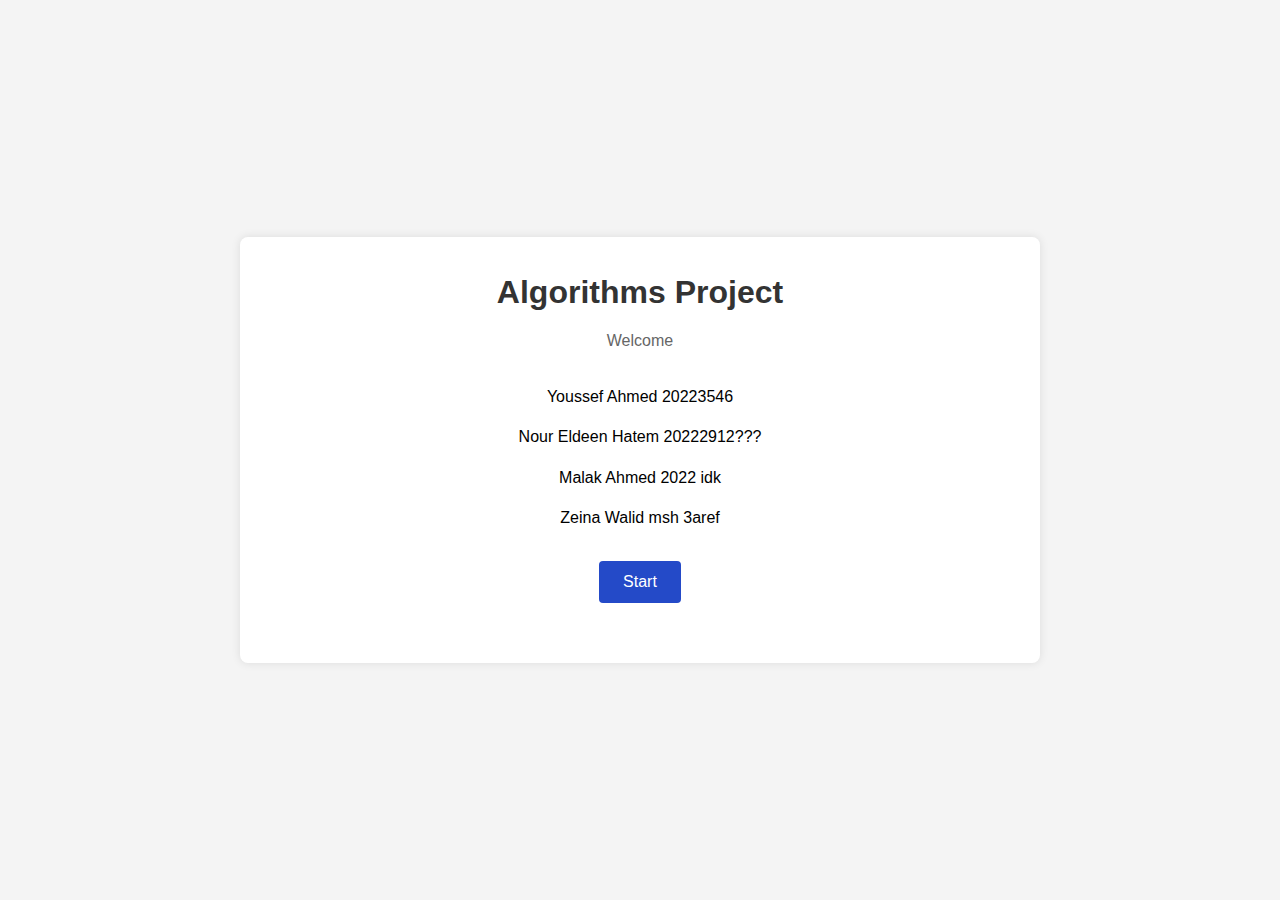
<file: index.html>
<!DOCTYPE html>
<html lang="en">
    <head>
        <meta charset="UTF-8" />
        <meta name="viewport" content="width=device-width, initial-scale=1.0" />
        <title>Algorithm MainPage</title>
        <link rel="stylesheet" href="Assets/css/main.css" />
    </head>
    <body>
        <div class="container">
            <header>
                <h1>Algorithms Project</h1>
                <p>Welcome</p>
            </header>

            <main>
                <div class="info-section">
                    <!-- <p>
                        idk kont kateb 7aga hna
                    </p> -->
                    <p class="Names">Youssef Ahmed 20223546</p>
                    <p class="Names">Nour Eldeen Hatem 20222912???</p>
                    <p class="Names">Malak Ahmed 2022 idk</p>
                    <p class="Names">Zeina Walid msh 3aref</p>
                </div>

                <div class="button-container">
                    <button id="redirectButton" class="redirect-btn">
                        Start
                    </button>
                </div>
            </main>
        </div>

        <script src="js/main.js"></script>
    </body>
</html>
</file>
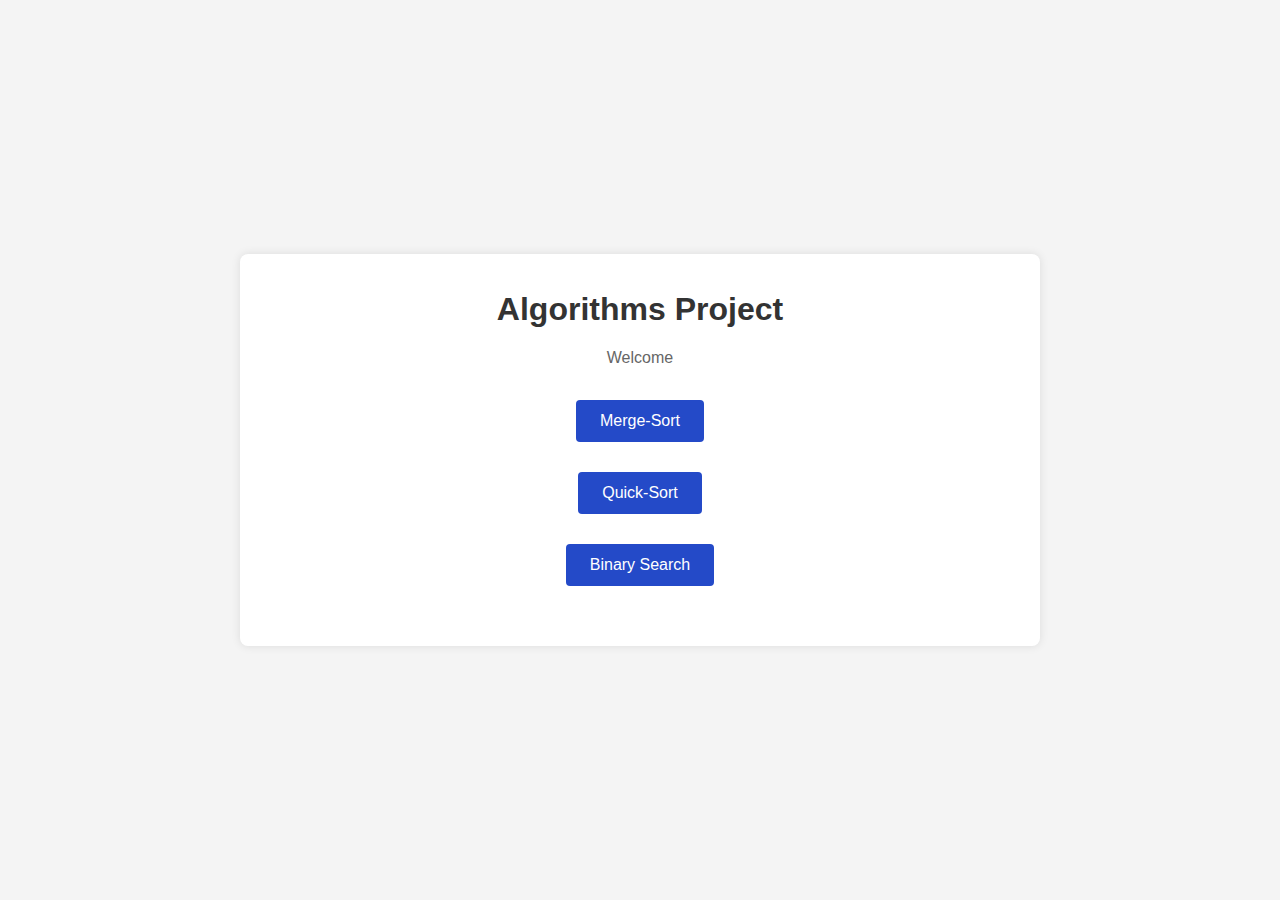
<file: algorithm.html>
<!DOCTYPE html>
<html lang="en">
    <head>
        <meta charset="UTF-8" />
        <meta name="viewport" content="width=device-width, initial-scale=1.0" />
        <title>Algorithms</title>
        <link rel="stylesheet" href="Assets/css/main.css" />
    </head>
    <body>
        <div class="container">
            <header>
                <h1>Algorithms Project</h1>
                <p>Welcome</p>
            </header>

            <main>
                <div class="button-container">
                    <button id="Merge" class="redirect-btn">Merge-Sort</button>
                </div>
                <div class="button-container">
                    <button id="quick" class="redirect-btn">Quick-Sort</button>
                </div>
                <div class="button-container">
                    <button id="binary" class="redirect-btn">
                        Binary Search
                    </button>
                </div>
            </main>
        </div>

        <script src="js/main.js"></script>
    </body>
</html>
</file>
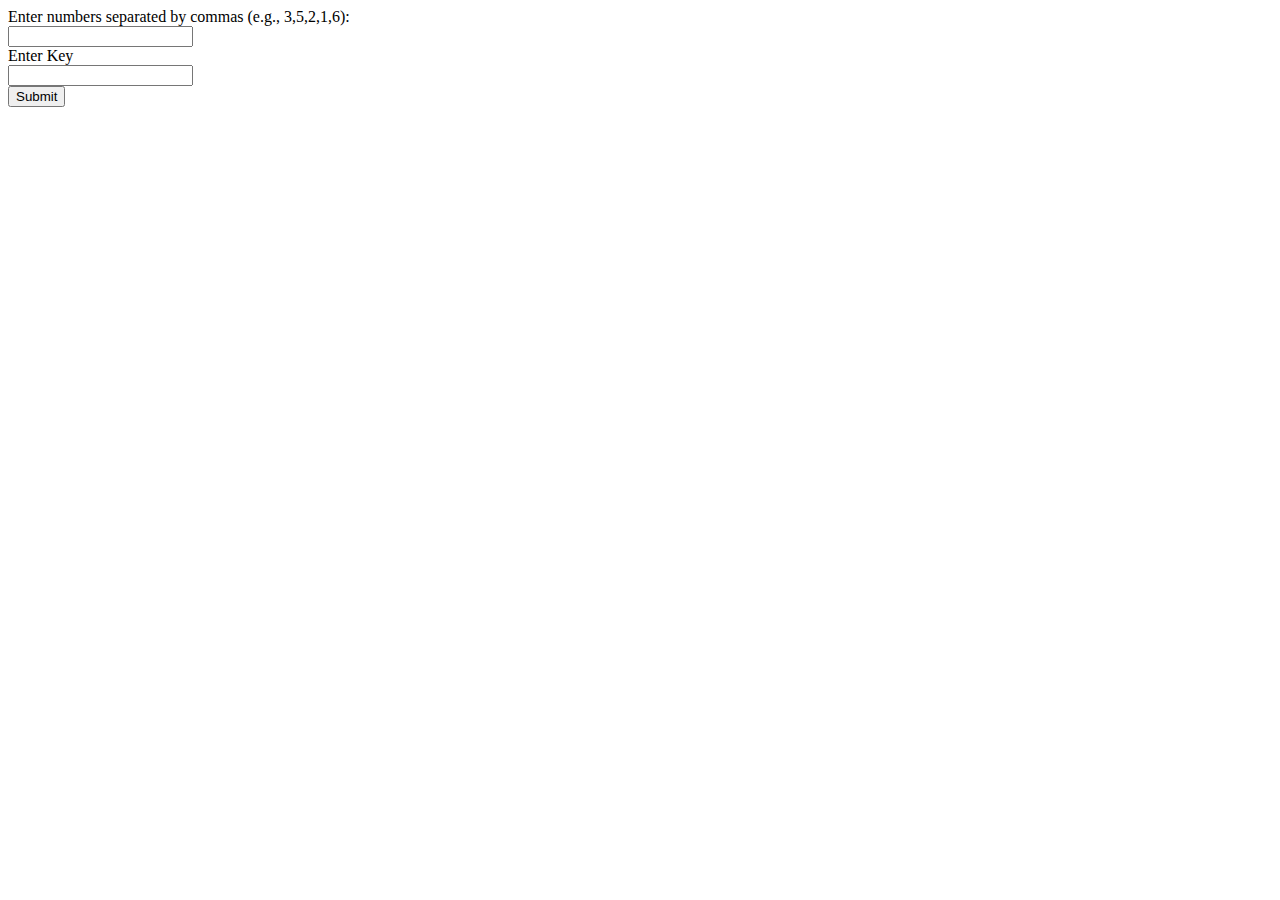
<file: binary_search.html>
<!DOCTYPE html>
<html lang="en">

<head>
    <meta charset="UTF-8">
    <meta name="viewport" content="width=device-width, initial-scale=1.0">
    <title>Binary Search</title>
    <style>
        .out {
            height: 50px;
            width: 50px;
            border: 2px solid black;
            color: black;
            text-align: center;
            background-color: #ff4444;
        }

        .in {
            height: 50px;
            width: 50px;
            border: 2px solid black;
            color: black;
            text-align: center;
            background-color: #44ff44;
        }

        .normal {
            height: 50px;
            width: 50px;
            border: 2px solid black;
            color: black;
            text-align: center;
            background-color: white;
        }

        #container {
            display: flex;
            gap: 2px;
        }
    </style>
</head>

<body>
    <form onsubmit="take(event)">
        <label for="inputArray">Enter numbers separated by commas (e.g., 3,5,2,1,6): </label>
        <br>
        <input id="inputArray" type="text">
        <br>
        <label for="key">Enter Key</label>
        <br>
        <input id="key" type="text">
        <br>

        <input type="submit"></input>
    </form>



    <div id="container">

    </div>
    <script>
        document.body.onload = addElement;
        const container = document.getElementById("container");
        var array = [];
        var squares = [];
        var key;
        function binarySearch(array, key) {
            let low = 0;
            let high = array.length - 1;
            let mid = Math.floor((high + low) / 2);

            async function beginSearch() {
                while (low <= high) {
                    await new Promise(resolve => setTimeout(resolve, 500));
                    mid = Math.floor((high + low) / 2);
                    if (array[mid] == key) {
                        squares[mid].className = "in";
                        console.log("lol");
                        return mid;

                    }
                    else if (array[mid] < key) {
                        turnRed(mid, true);
                        console.log("lolx");
                        low = mid + 1;
                    }
                    else {
                        turnRed(mid, false);
                        console.log("loly");
                        high = mid - 1;
                    }
                    await new Promise(resolve => setTimeout(resolve, 500));
                }
                turnAllRed();
                return -1; // not found
            }
            return beginSearch();
        }
        var input;

        function take(event) {
            for (var i = 0; i < squares.length; i++) {
                squares[i].remove();
            }
            squares = [];
            array = [];
            key = -1;
            event.preventDefault();
            input = document.getElementById("inputArray").value;
            input = input.split(",");
            for (var i = 0; i < input.length; i++) {
                array.push(parseInt(input[i].trim()));
            }
            for (var i = 0; i < array.length; i++) {
                console.log(` ${array[i]}`);
            }
            addElement();
            var x = document.getElementById("key").value;
            key = parseInt(x);
            console.log(key);
            binarySearch(array, key);

        }


        function addElement() {

            for (var i = 0; i < array.length; i++) {
                squares[i] = document.createElement("div");
                squares[i].innerHTML = `${array[i]}`;
                squares[i].className = "normal";
                container.appendChild(squares[i]);
            }
        }

        function turnRed(index, flag) {
            if (flag) {
                for (var i = 0; i <= index; i++) {
                    squares[i].className = "out";
                }
            }
            else {
                for (var i = index; i < squares.length; i++) {
                    console.log(i);
                    squares[i].className = "out";
                }
            }
        }
        function turnAllRed() {
            for (var i = 0; i < squares.length; i++) {
                squares[i].className = "out";
            }
        }

    </script>

</body>

</html>
</file>
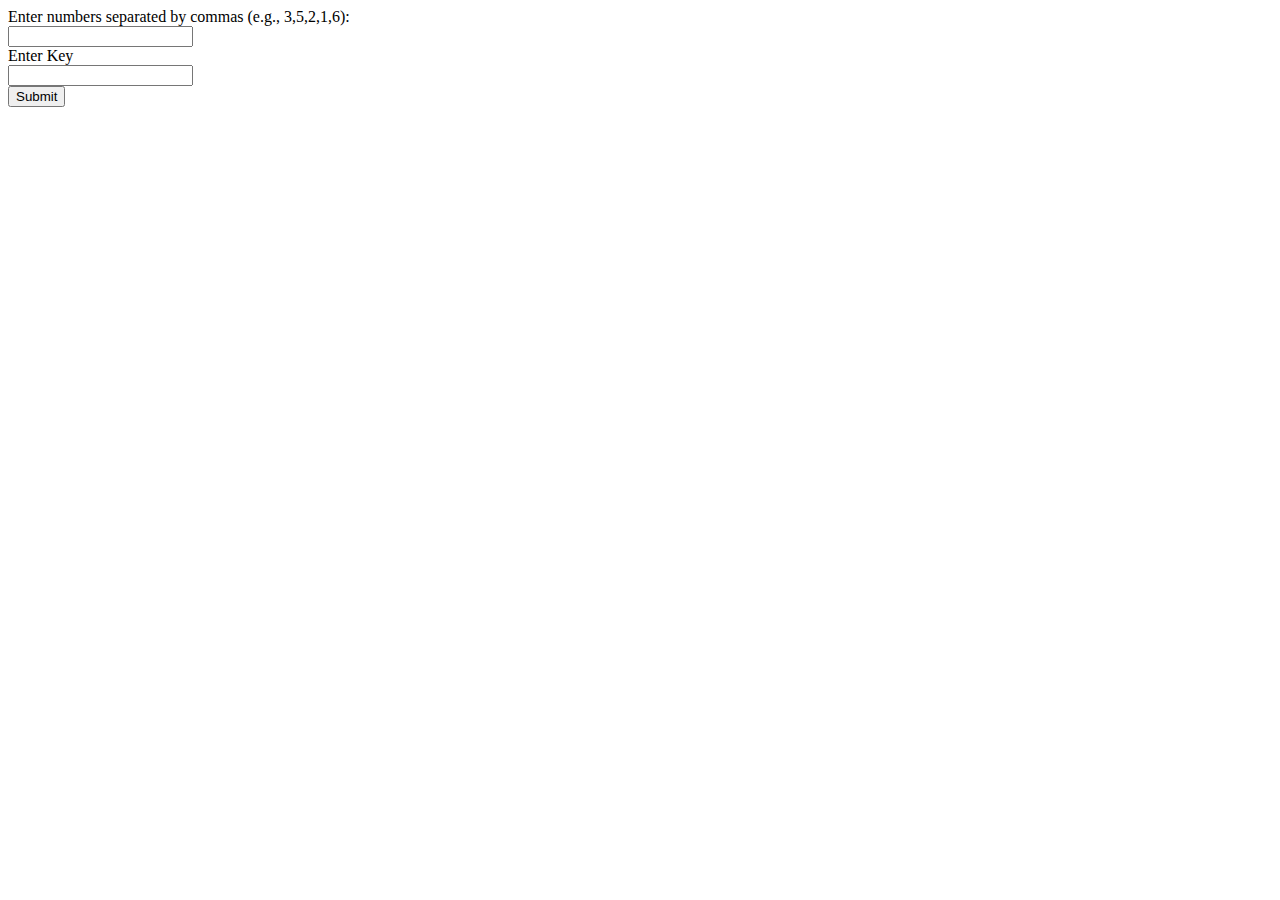
<file: binary_search_animation.html>
<!DOCTYPE html>
<html lang="en">

<head>
    <meta charset="UTF-8">
    <meta name="viewport" content="width=device-width, initial-scale=1.0">
    <title>Binary Search</title>
    <style>
        .out {
            height: 50px;
            width: 50px;
            border: 2px solid black;
            color: black;
            text-align: center;
            background-color: #ff4444;
        }

        .in {
            height: 50px;
            width: 50px;
            border: 2px solid black;
            color: black;
            text-align: center;
            background-color: #44ff44;
        }

        .normal {
            height: 50px;
            width: 50px;
            border: 2px solid black;
            color: black;
            text-align: center;
            background-color: white;
        }

        #container {
            display: flex;
            gap: 2px;
        }
    </style>
</head>

<body>
    <form onsubmit="take(event)">
        <label for="inputArray">Enter numbers separated by commas (e.g., 3,5,2,1,6): </label>
        <br>
        <input id="inputArray" type="text">
        <br>
        <label for="key">Enter Key</label>
        <br>
        <input id="key" type="text">
        <br>

        <input type="submit"></input>
    </form>



    <div id="container">

    </div>
    <script>
        document.body.onload = addElement;
        const container = document.getElementById("container");
        var array = [];
        var squares = [];
        var key;
        function binarySearch(array, key) {
            let low = 0;
            let high = array.length - 1;
            let mid = Math.floor((high + low) / 2);

            async function beginSearch() {
                while (low <= high) {
                    await new Promise(resolve => setTimeout(resolve, 500));
                    mid = Math.floor((high + low) / 2);
                    if (array[mid] == key) {
                        squares[mid].className = "in";
                        console.log("lol");
                        return mid;

                    }
                    else if (array[mid] < key) {
                        turnRed(mid, true);
                        console.log("lolx");
                        low = mid + 1;
                    }
                    else {
                        turnRed(mid, false);
                        console.log("loly");
                        high = mid - 1;
                    }
                    await new Promise(resolve => setTimeout(resolve, 500));
                }
                turnAllRed();
                return -1; // not found
            }
            return beginSearch();
        }
        var input;

        function take(event) {
            for (var i = 0; i < squares.length; i++) {
                squares[i].remove();
            }
            squares = [];
            array = [];
            key = -1;
            event.preventDefault();
            input = document.getElementById("inputArray").value;
            input = input.split(",");
            for (var i = 0; i < input.length; i++) {
                array.push(parseInt(input[i].trim()));
            }
            for (var i = 0; i < array.length; i++) {
                console.log(` ${array[i]}`);
            }
            addElement();
            var x = document.getElementById("key").value;
            key = parseInt(x);
            console.log(key);
            binarySearch(array, key);

        }


        function addElement() {

            for (var i = 0; i < array.length; i++) {
                squares[i] = document.createElement("div");
                squares[i].innerHTML = `${array[i]}`;
                squares[i].className = "normal";
                container.appendChild(squares[i]);
            }
        }

        function turnRed(index, flag) {
            if (flag) {
                for (var i = 0; i <= index; i++) {
                    squares[i].className = "out";
                }
            }
            else {
                for (var i = index; i < squares.length; i++) {
                    console.log(i);
                    squares[i].className = "out";
                }
            }
        }
        function turnAllRed() {
            for (var i = 0; i < squares.length; i++) {
                squares[i].className = "out";
            }
        }

    </script>

</body>

</html>
</file>
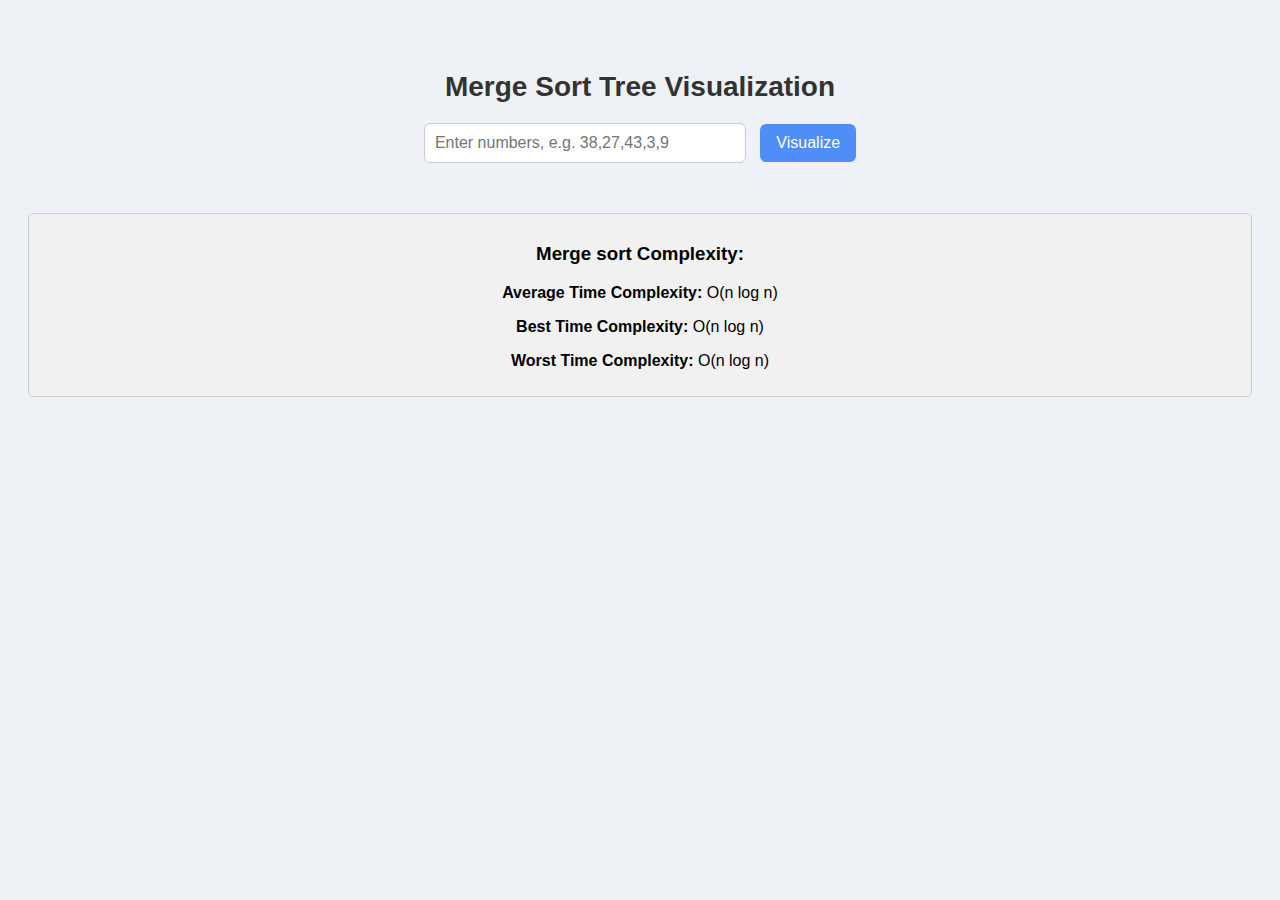
<file: merge_sort.html>
<!DOCTYPE html>
<html lang="en">

<head>
    <meta charset="UTF-8">
    <title>Merge Sort Tree Visualization</title>
    <style>
        body {
            font-family: 'Segoe UI', Tahoma, Geneva, Verdana, sans-serif;
            padding: 40px 20px;
            background-color: #eef2f7;
            text-align: center;
        }

        h2 {
            margin-bottom: 20px;
            font-size: 28px;
            color: #333;
        }

        form {
            margin-bottom: 30px;
        }

        input[type="text"] {
            width: 300px;
            padding: 10px;
            font-size: 16px;
            border-radius: 6px;
            border: 1px solid #ccc;
            margin-right: 10px;
            box-shadow: inset 0 1px 3px rgba(0, 0, 0, 0.05);
        }

        button {
            padding: 10px 16px;
            font-size: 16px;
            border: none;
            border-radius: 6px;
            background-color: #4f8ef7;
            color: white;
            cursor: pointer;
            transition: background-color 0.3s ease;
        }

        button:hover {
            background-color: #376fd1;
        }

        .tree {
            display: flex;
            flex-direction: column;
            align-items: center;
            gap: 18px;
        }

        .level {
            display: flex;
            justify-content: center;
            flex-wrap: wrap;
            gap: 12px;
        }

        .node {
            background-color: #ffffff;
            border: 1px solid #ccc;
            border-radius: 10px;
            padding: 10px 14px;
            box-shadow: 0 2px 5px rgba(0, 0, 0, 0.08);
            min-width: 70px;
            font-size: 15px;
        }

        #complexityInfo {
            margin-top: 20px;
            padding: 10px;
            background-color: #f1f1f1;
            border-radius: 5px;
            border: 1px solid #ccc;
        }

        .split {
            border-color: #4f8ef7;
        }

        .merge {
            border-color: #4CAF50;
            background-color: #f0fff0;
        }
    </style>
</head>

<body>

    <h2>Merge Sort Tree Visualization</h2>

    <form id="inputForm" onsubmit="event.preventDefault(); visualize();">
        <input type="text" id="arrayInput" placeholder="Enter numbers, e.g. 38,27,43,3,9" />
        <button type="submit">Visualize</button>
    </form>

    <div id="tree" class="tree"></div>

    <div id="complexityInfo">
        <h3>Merge sort Complexity:</h3>
        <p><strong>Average Time Complexity:</strong> O(n log n)</p>
        <p><strong>Best Time Complexity:</strong> O(n log n)</p>
        <p><strong>Worst Time Complexity:</strong> O(n log n)</p>
    </div>

    <script>

        let inputArray = [];
        const treeData = [];


        function mergeSortTree(arr, level = 0, isSplit = true) {

            if (!treeData[level]) treeData[level] = [];
            treeData[level].push({
                values: arr.slice(),
                isSplit: isSplit
            });


            if (arr.length <= 1) {
                return arr;
            }


            const mid = Math.floor(arr.length / 2);
            const left = mergeSortTree(arr.slice(0, mid), level + 1, true);
            const right = mergeSortTree(arr.slice(mid), level + 1, true);


            const result = merge(left, right);


            if (arr.length > 1) {
                if (!treeData[level + 1]) treeData[level + 1] = [];
                treeData[level + 1].push({
                    values: result.slice(),
                    isSplit: false
                });
            }

            return result;
        }


        function merge(left, right) {
            const result = [];
            let leftIndex = 0;
            let rightIndex = 0;


            while (leftIndex < left.length && rightIndex < right.length) {
                if (left[leftIndex] <= right[rightIndex]) {
                    result.push(left[leftIndex]);
                    leftIndex++;
                } else {
                    result.push(right[rightIndex]);
                    rightIndex++;
                }
            }


            return result.concat(left.slice(leftIndex)).concat(right.slice(rightIndex));
        }


        async function renderTree() {
            const treeDiv = document.getElementById("tree");
            treeDiv.innerHTML = '';

            const processedTree = [];

            // Separate split and merge nodes
            for (let i = 0; i < treeData.length; i++) {
                if (!processedTree[i]) processedTree[i] = [];

                treeData[i].forEach(node => {
                    if (node.isSplit) {
                        processedTree[i].push(node);
                    }
                });
            }

            let mergeLevel = processedTree.length;
            for (let i = treeData.length - 1; i >= 0; i--) {
                if (!processedTree[mergeLevel]) processedTree[mergeLevel] = [];

                treeData[i].forEach(node => {
                    if (!node.isSplit) {
                        processedTree[mergeLevel].push(node);
                    }
                });

                if (processedTree[mergeLevel].length > 0) {
                    mergeLevel++;
                }
            }

            // Render each level with a delay
            for (let level = 0; level < processedTree.length; level++) {
                const levelNodes = processedTree[level];
                if (levelNodes.length === 0) continue;

                const levelDiv = document.createElement("div");
                levelDiv.className = "level";

                levelNodes.forEach(node => {
                    const nodeDiv = document.createElement("div");
                    nodeDiv.className = node.isSplit ? "node split" : "node merge";
                    nodeDiv.textContent = `[${node.values.join(", ")}]`;
                    levelDiv.appendChild(nodeDiv);
                });

                treeDiv.appendChild(levelDiv);


                await new Promise(resolve => setTimeout(resolve, 900));
            }
        }



        async function visualize() {
            const inputStr = document.getElementById("arrayInput").value;
            if (!inputStr.trim()) {
                alert("Please enter a valid array.");
                return;
            }

            inputArray = inputStr.split(",").map(x => parseInt(x.trim())).filter(x => !isNaN(x));
            treeData.length = 0;

            mergeSortTree(inputArray);

            await renderTree(); 
        }
    </script>

</body>

</html>
</file>
<file: Assets/css/main.css>
* {
    margin: 0;
    padding: 0;
    box-sizing: border-box;
}

body {
    font-family: Arial, sans-serif;
    line-height: 1.6;
    background-color: #f4f4f4;
    display: flex;
    justify-content: center;
    align-items: center;
    min-height: 100vh;
    padding: 20px;
}

.container {
    background-color: #fff;
    border-radius: 8px;
    box-shadow: 0 0 10px rgba(0, 0, 0, 0.1);
    width: 100%;
    max-width: 800px;
    padding: 30px;
    text-align: center;
}

header {
    margin-bottom: 30px;
}

header h1 {
    color: #333;
    margin-bottom: 10px;
}

header p {
    color: #666;
}

.info-section {
    margin-bottom: 30px;
}

.info-section p {
    margin-bottom: 15px;
}

.button-container {
    margin: 30px 0;
}

.redirect-btn {
    background-color: #244ac8;
    color: white;
    border: none;
    padding: 12px 24px;
    font-size: 16px;
    cursor: pointer;
    border-radius: 4px;
    transition: background-color 0.3s;
}

.redirect-btn:hover {
    background-color: #0c2770;
    /* color: black; */
}
</file>
